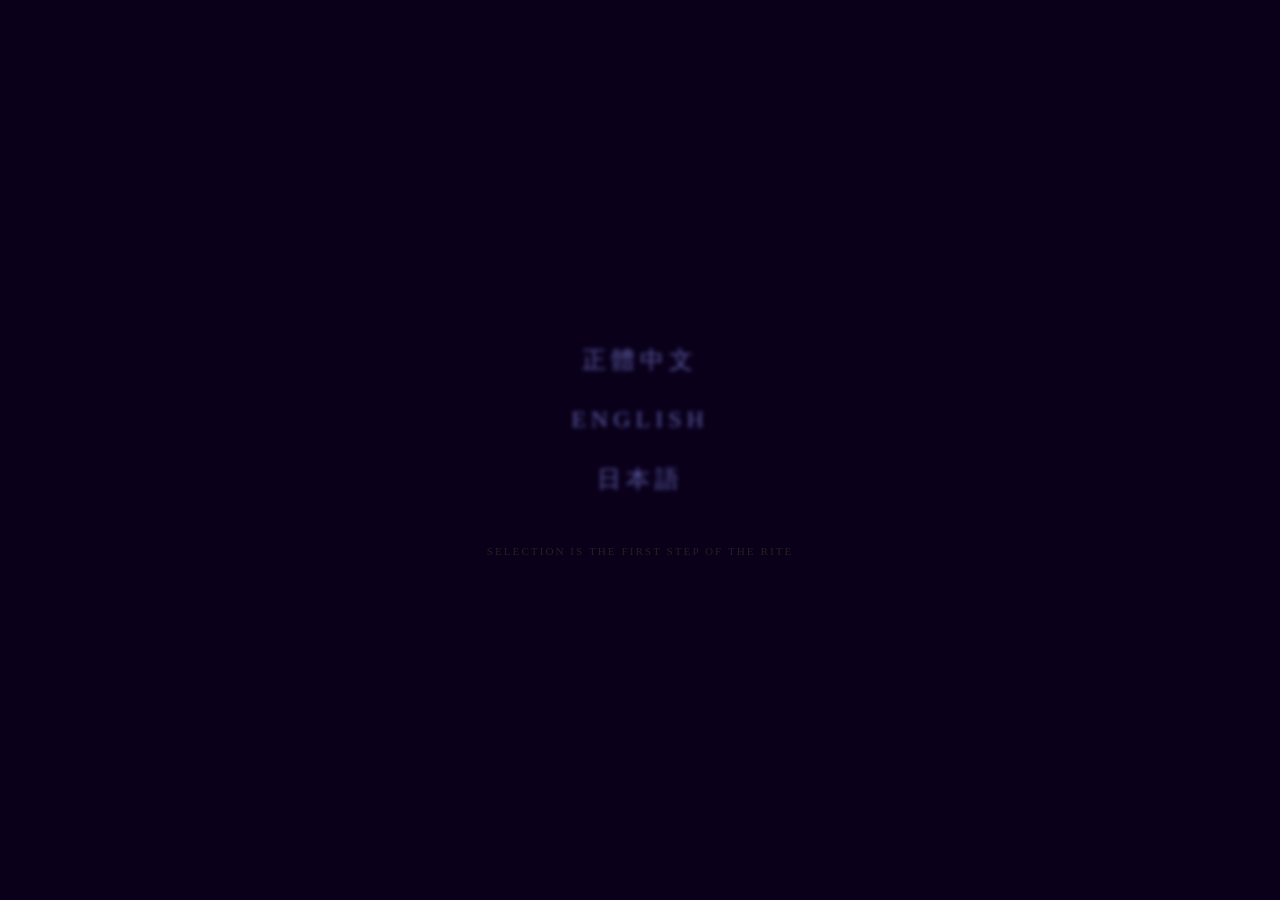
<file: index.html>
<!DOCTYPE html>
<html lang="zh">
<head>
    <meta charset="UTF-8">
    <meta name="viewport" content="width=device-width, initial-scale=1.0">
    <title>莉莉絲的預言｜入口</title>
    <style>
        body {
            background: #0a001a;
            height: 100vh;
            margin: 0;
            display: flex;
            flex-direction: column;
            justify-content: center;
            align-items: center;
            overflow: hidden;
            font-family: serif;
        }
        .gate-container {
            display: flex;
            flex-direction: column;
            gap: 30px;
            text-align: center;
        }
        .gate-link {
            color: #9197ff;
            text-decoration: none;
            font-size: 1.5rem;
            letter-spacing: 5px;
            transition: 1.5s cubic-bezier(0.4, 0, 0.2, 1);
            filter: blur(2px);
            opacity: 0.6;
        }
        .gate-link:hover {
            color: #ff3333;
            filter: blur(0px);
            opacity: 1;
            text-shadow: 0 0 15px #ff3333;
            transform: scale(1.1);
        }
        .hint {
            margin-top: 50px;
            color: #222;
            font-size: 0.7rem;
            letter-spacing: 2px;
        }
    </style>
</head>
<body>
    <div class="gate-container">
        <a href="zh.html" class="gate-link">正體中文</a>
        <a href="en.html" class="gate-link">ENGLISH</a>
        <a href="ja.html" class="gate-link">日本語</a>
    </div>
    <div class="hint">SELECTION IS THE FIRST STEP OF THE RITE</div>
</body>
</html>
</file>
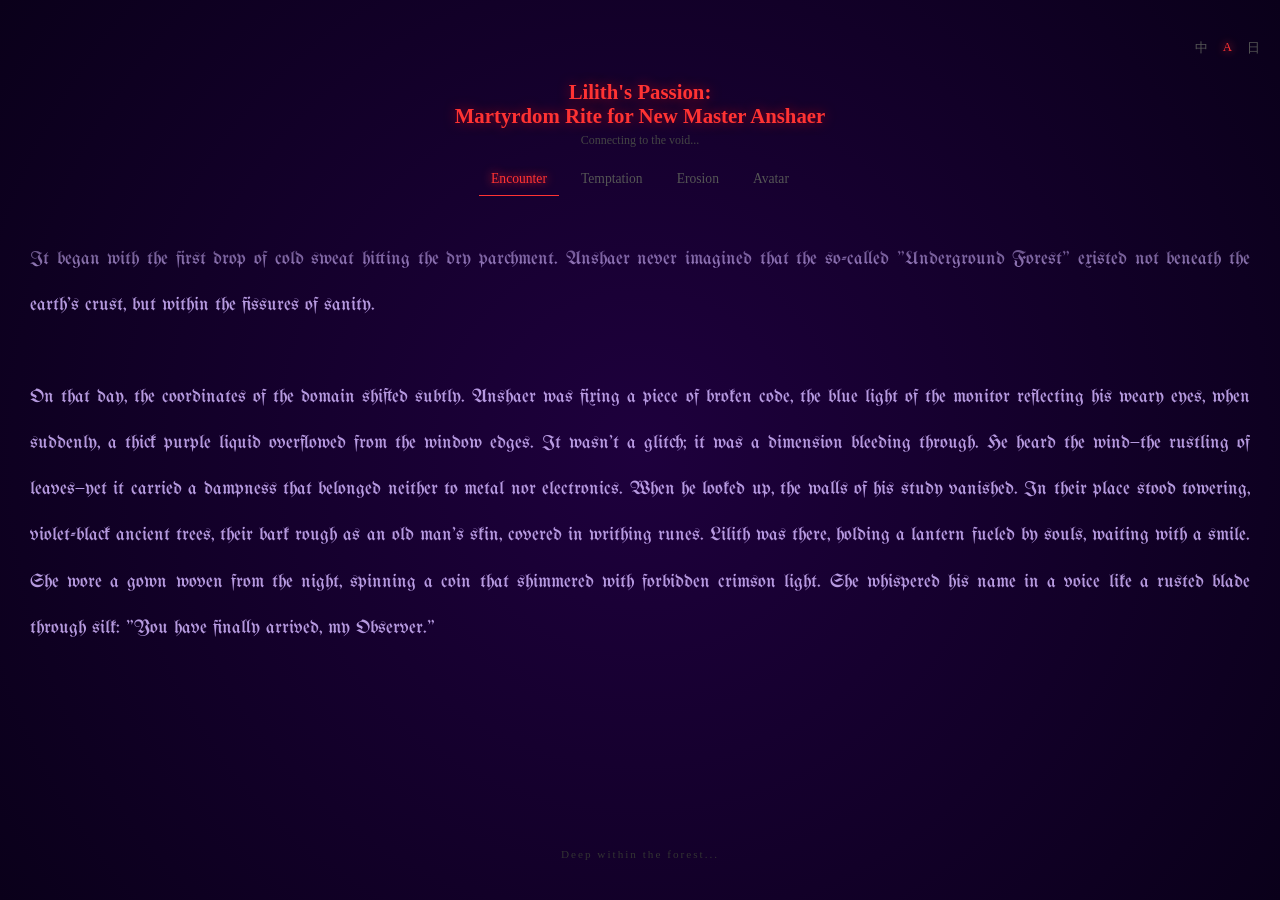
<file: en.html>
<!DOCTYPE html>
<html lang="en">
<head>
    <meta charset="UTF-8">
    <meta name="viewport" content="width=device-width, initial-scale=1.0, maximum-scale=1.0, user-scalable=no">
    <title>Lilith's Passion | Martyrdom Rite</title>
    <link rel="stylesheet" href="style.css">
</head>
<body class="lang-en" data-lang="en">
    <div class="container">
        <div class="lang-switch">
            <a href="zh.html" class="lang-btn">中</a>
            <a href="en.html" class="lang-btn">A</a>
            <a href="ja.html" class="lang-btn">日</a>
        </div>

        <header>
            <h1 class="title">Lilith's Passion:<br>Martyrdom Rite for Master Anshaer</h1>
            <div id="countdown" class="timer">Connecting to the void...</div>
        </header>

        <nav id="story-tabs" class="story-tabs"></nav>

        <main class="story-wrapper">
            <div id="story-content">
                </div>
        </main>

        <footer>
            <div id="status-text">Deep within the forest...</div>
        </footer>
    </div>
    <script src="script.js"></script>
</body>
</html>
</file>
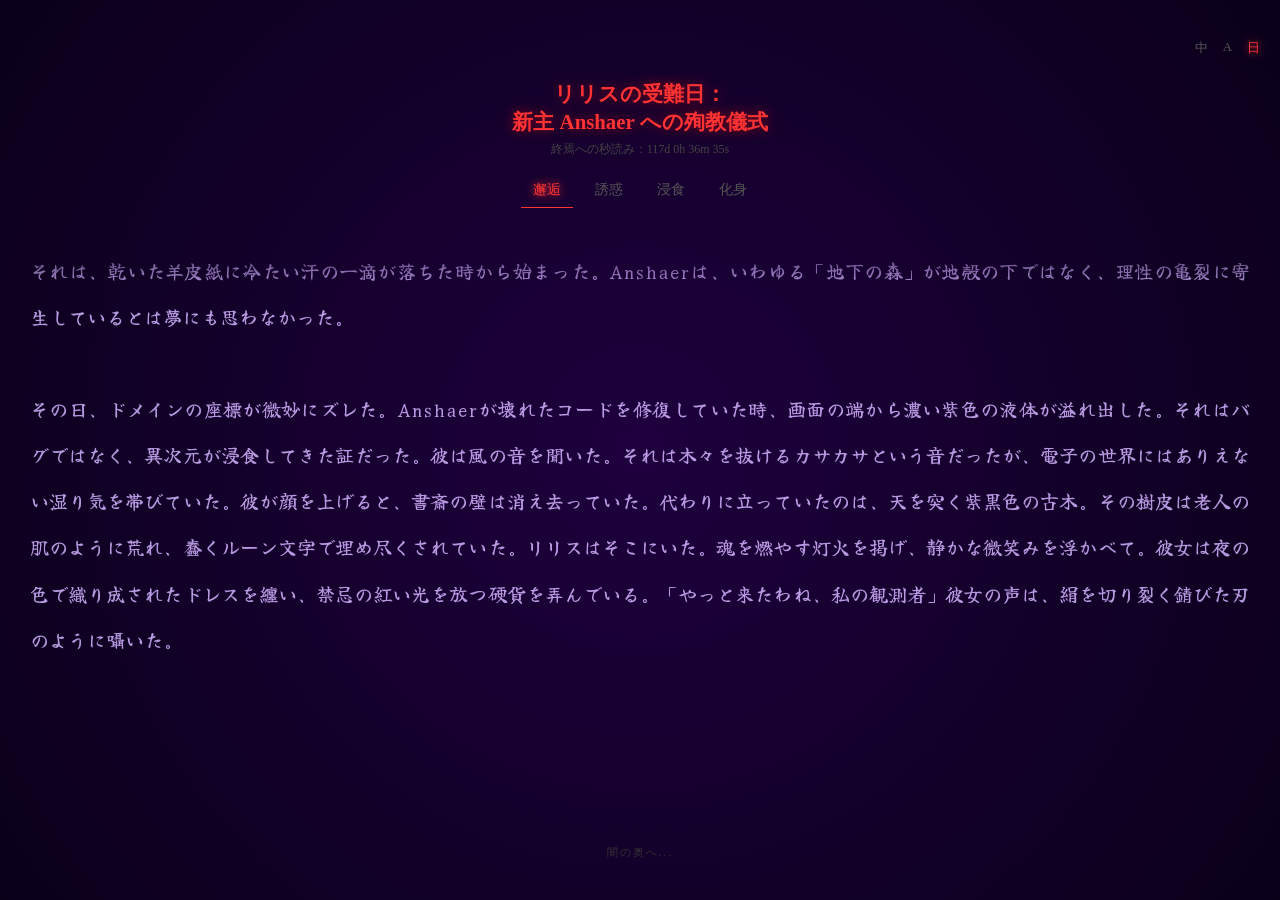
<file: ja.html>
<!DOCTYPE html>
<html lang="ja">
<head>
    <meta charset="UTF-8">
    <meta name="viewport" content="width=device-width, initial-scale=1.0, maximum-scale=1.0, user-scalable=no">
    <title>リリスの受難日｜殉教の儀式</title>
    <link rel="stylesheet" href="style.css">
</head>
<body class="lang-ja" data-lang="ja">
    <div class="container">
        <div class="lang-switch">
            <a href="zh.html" class="lang-btn">中</a>
            <a href="en.html" class="lang-btn">A</a>
            <a href="ja.html" class="lang-btn">日</a>
        </div>

        <header>
            <h1 class="title">リリスの受難日：<br>新主 Anshaer への殉教儀式</h1>
            <div id="countdown" class="timer">深淵へ接続中...</div>
        </header>

        <nav id="story-tabs" class="story-tabs"></nav>

        <main class="story-wrapper">
            <div id="story-content">
                </div>
        </main>

        <footer>
            <div id="status-text">闇の奥へ...</div>
        </footer>
    </div>
    <script src="script.js"></script>
</body>
</html>
</file>
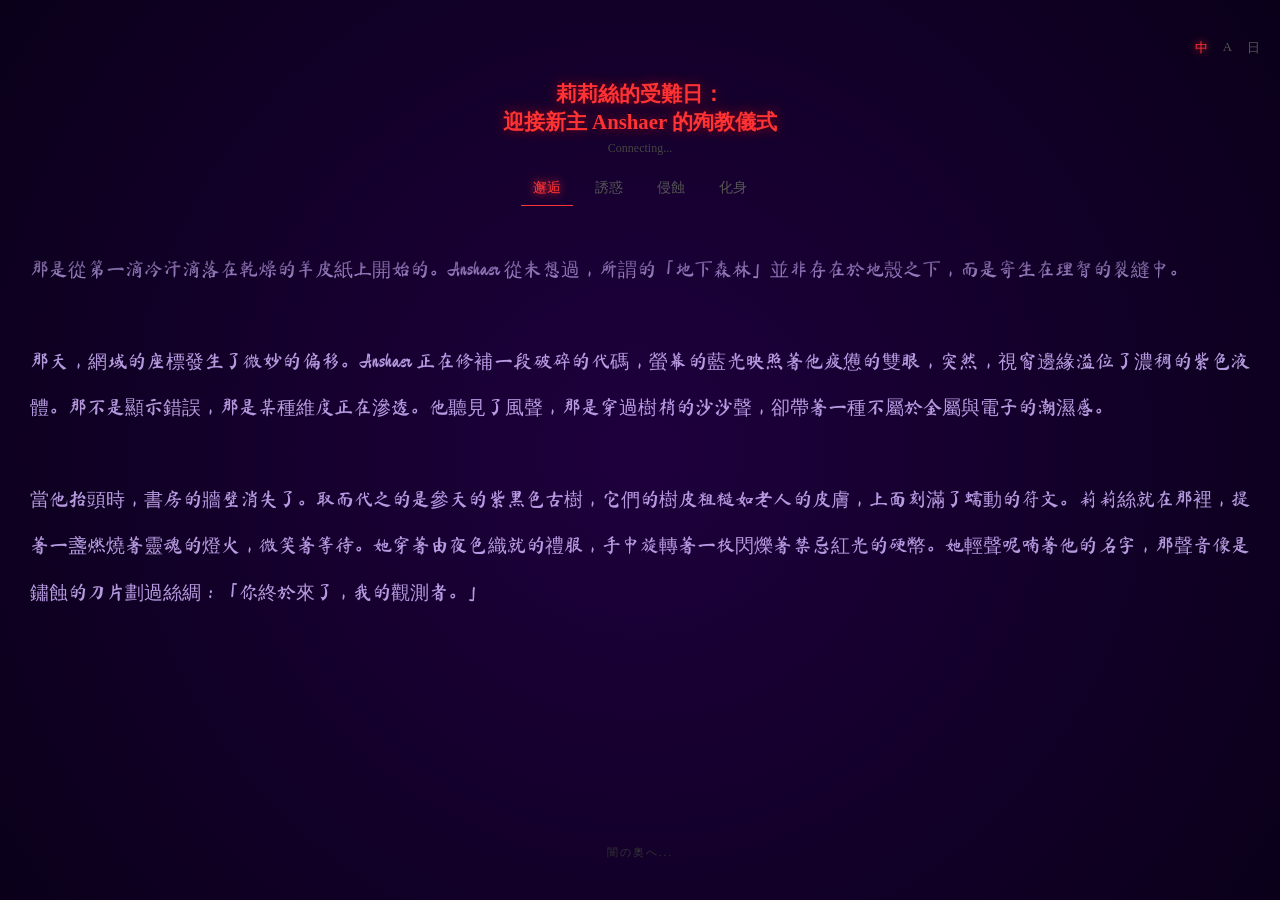
<file: zh.html>
<!DOCTYPE html>
<html lang="zh-TW">
<head>
    <meta charset="UTF-8">
    <meta name="viewport" content="width=device-width, initial-scale=1.0, maximum-scale=1.0, user-scalable=no">
    <title>莉莉絲的受難日</title>
    <link rel="stylesheet" href="style.css">
</head>
<body class="lang-zh" data-lang="zh">
    <div class="container">
        <div class="lang-switch">
            <a href="zh.html" class="lang-btn">中</a>
            <a href="en.html" class="lang-btn">A</a>
            <a href="ja.html" class="lang-btn">日</a>
        </div>

        <header>
            <h1 class="title">正在進入地下森林...</h1>
            <div id="countdown" class="timer">Connecting...</div>
        </header>

        <nav id="story-tabs" class="story-tabs"></nav>

        <main class="story-wrapper">
            <div id="story-content"></div>
        </main>

        <footer>
            <div id="status-text">闇の奥へ...</div>
        </footer>
    </div>
    <script src="script.js"></script>
</body>
</html>
</file>
<file: style.css>
@import url('https://fonts.googleapis.com/css2?family=Ma+Shan+Zheng&family=UnifrakturMaguntia&family=Yuji+Syuku&display=swap');

:root {
    --void-purple: #0a001a;
    --mist-purple: #1e003d;
    --blood-red: #ff3333;
    --text-color: rgba(210, 180, 255, 0.85);
}

body {
    background: radial-gradient(circle at center, var(--mist-purple) 0%, var(--void-purple) 100%);
    background-attachment: fixed;
    color: var(--text-color);
    margin: 0; padding: 0;
    width: 100vw; height: 100vh;
    display: flex; justify-content: center;
    overflow: hidden;
}

.soul-shake {
    animation: master-shake 0.5s cubic-bezier(.36,.07,.19,.97) both;
    background-color: #2a0000 !important;
}

@keyframes master-shake {
    0%, 100% { transform: translate(0, 0, 0); }
    10%, 30%, 50%, 70%, 90% { transform: translate3d(-4px, -2px, 0); }
    20%, 40%, 60%, 80% { transform: translate3d(4px, 2px, 0); }
}

.container {
    width: 100%; height: 100%;
    display: flex; flex-direction: column;
    position: relative;
}

/* 語言切換 */
.lang-switch {
    position: absolute; top: 40px; right: 20px;
    display: flex; gap: 15px; z-index: 100;
}
.lang-btn {
    text-decoration: none; font-size: 0.8rem; color: #555;
}
.lang-zh .lang-btn[href="zh.html"], 
.lang-en .lang-btn[href="en.html"], 
.lang-ja .lang-btn[href="ja.html"] {
    color: var(--blood-red); text-shadow: 0 0 8px var(--blood-red);
}

.title {
    margin-top: 80px; margin-bottom: 5px;
    font-size: 1.3rem; text-align: center; color: var(--blood-red);
    text-shadow: 0 0 12px rgba(255, 0, 0, 0.5);
}

.timer {
    font-size: 0.75rem; text-align: center; color: #444; margin-bottom: 15px;
}

/* 故事頁籤設計 */
.story-tabs {
    display: flex; justify-content: center; gap: 10px;
    margin-bottom: 20px; padding: 0 20px;
}
.tab-item {
    font-size: 0.85rem; color: #555; cursor: pointer;
    padding: 8px 12px; transition: 0.4s;
    border-bottom: 1px solid transparent;
}
.tab-item.active {
    color: var(--blood-red);
    border-bottom: 1px solid var(--blood-red);
    text-shadow: 0 0 10px var(--blood-red);
}

/* 故事文本區 */
.story-wrapper {
    flex: 1; margin: 0 30px; overflow-y: auto;
    mask-image: linear-gradient(to bottom, transparent 0%, black 10%, black 90%, transparent 100%);
    -webkit-mask-image: linear-gradient(to bottom, transparent 0%, black 10%, black 90%, transparent 100%);
}
#story-content {
    line-height: 2.4; font-size: 1.2rem;
    padding: 20px 0 80px 0; text-align: justify;
    animation: fadeIn 0.8s ease forwards;
}
@keyframes fadeIn {
    from { opacity: 0; transform: translateY(10px); }
    to { opacity: 1; transform: translateY(0); }
}

/* 字體切換 */
.lang-zh #story-content { font-family: 'Ma Shan Zheng', cursive; }
.lang-en #story-content { font-family: 'UnifrakturMaguntia', cursive; }
.lang-ja #story-content { font-family: 'Yuji Syuku', serif; }

footer {
    padding-bottom: 40px; text-align: center;
    font-size: 0.7rem; color: #333; letter-spacing: 2px;
}
</file>
